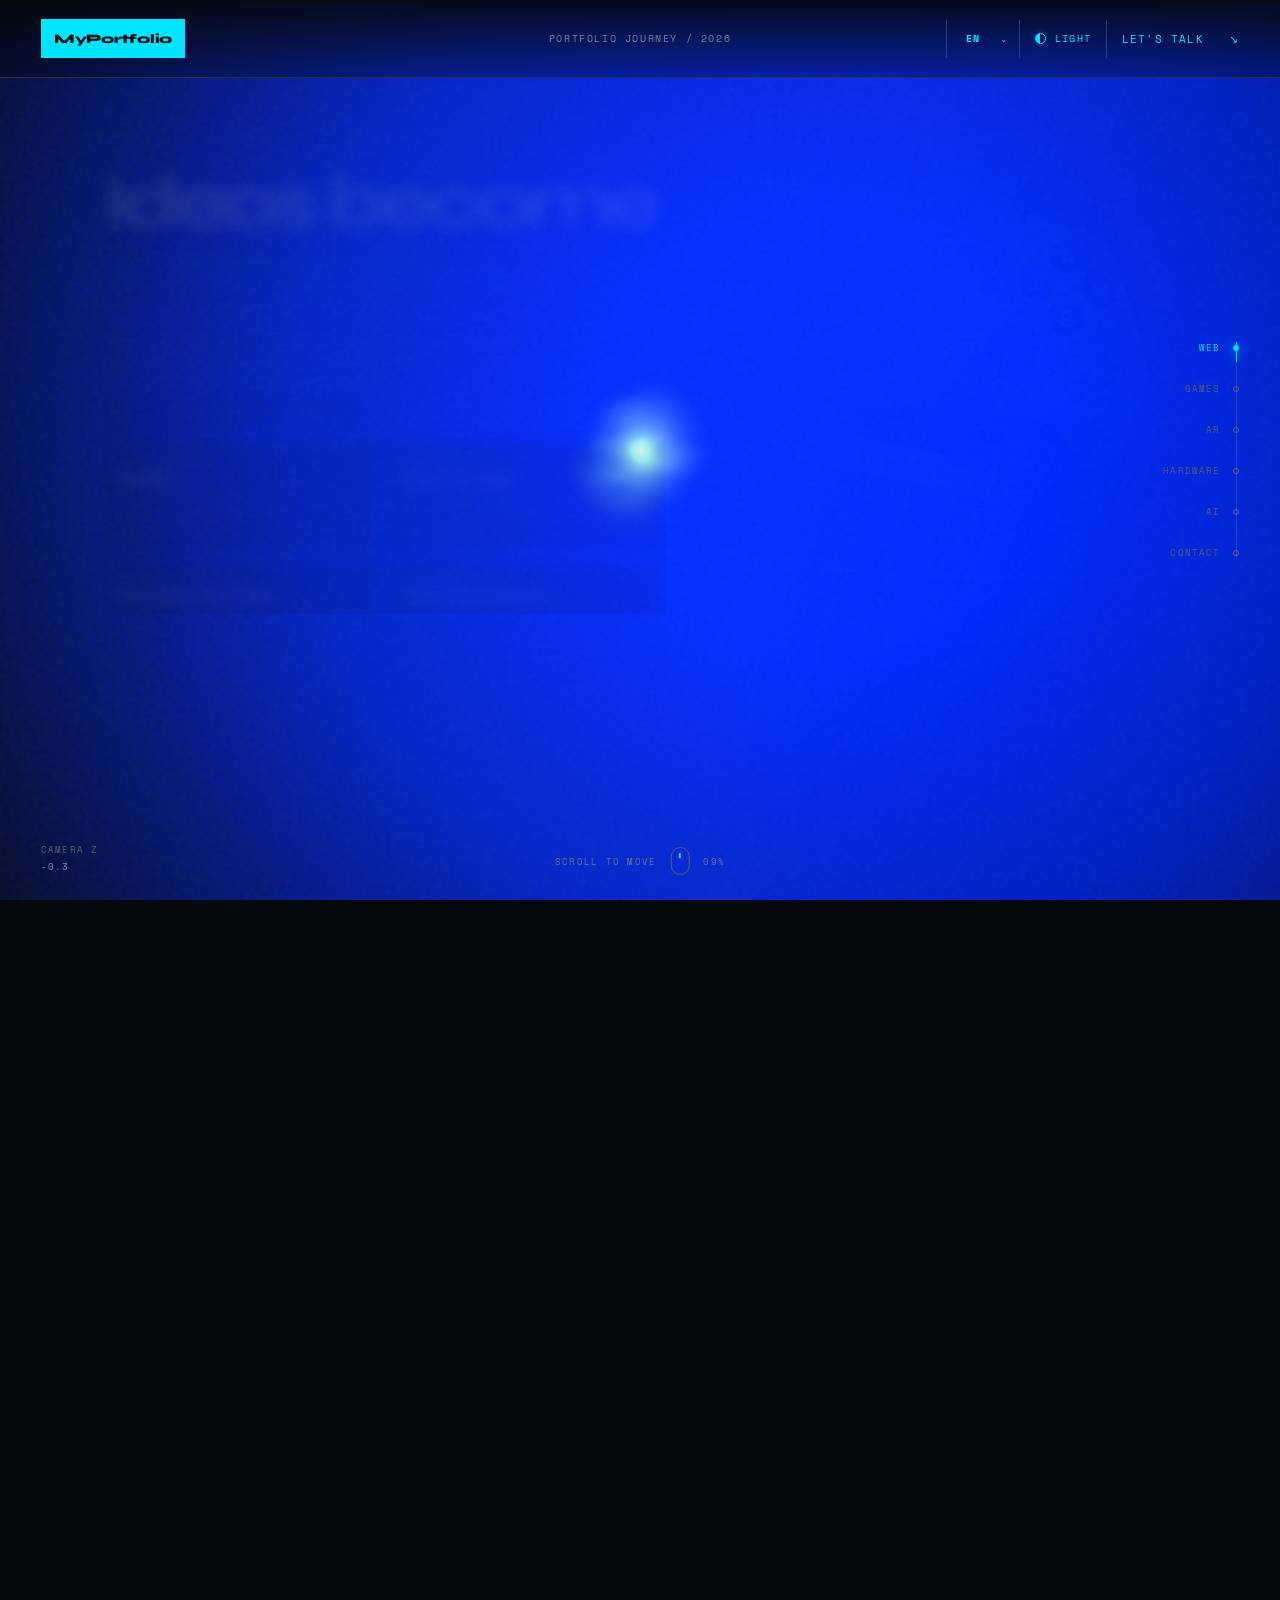
<file: index.html>
<!doctype html>
<html lang="en">
  <head>
    <meta charset="UTF-8" />
    <meta name="viewport" content="width=device-width, initial-scale=1.0" />
    <meta name="description" content="Gregor Škof — an immersive 3D portfolio journey through web, game, AR, hardware, and AI projects." />
    <meta name="author" content="Gregor Škof" />
    <meta name="color-scheme" content="dark light" />
    <meta name="theme-color" id="metaThemeColor" content="#05080c" />
    <title>Gregor Škof — Into the Work</title>

    <link rel="canonical" href="https://gregorskof.github.io/MyPortfolio/" />
    <meta property="og:type" content="website" />
    <meta property="og:site_name" content="Gregor Škof — Portfolio" />
    <meta property="og:title" content="Gregor Škof — Into the Work" />
    <meta property="og:description" content="An immersive, scroll-driven 3D portfolio journey through web, game, AR, hardware, and AI projects." />
    <meta property="og:url" content="https://gregorskof.github.io/MyPortfolio/" />
    <meta property="og:image" content="https://gregorskof.github.io/MyPortfolio/og-image.png" />
    <meta property="og:image:width" content="1200" />
    <meta property="og:image:height" content="630" />
    <meta name="twitter:card" content="summary_large_image" />
    <meta name="twitter:title" content="Gregor Škof — Into the Work" />
    <meta name="twitter:description" content="An immersive, scroll-driven 3D portfolio journey." />
    <meta name="twitter:image" content="https://gregorskof.github.io/MyPortfolio/og-image.png" />

    <link rel="icon" type="image/svg+xml" href="./favicon.svg" />
    <link rel="icon" type="image/x-icon" href="./favicon.ico" sizes="16x16 32x32 48x48" />
    <link rel="apple-touch-icon" href="./apple-touch-icon.png" />
    <link rel="manifest" href="./site.webmanifest" />

    <script>
      try {
        if (localStorage.getItem('portfolio-theme') === 'light') {
          document.documentElement.dataset.theme = 'light';
          document.getElementById('metaThemeColor')?.setAttribute('content', '#eaf1f4');
        }
      } catch (error) {}
    </script>

    <link rel="preload" href="./fonts/syne-latin-800-normal.woff2" as="font" type="font/woff2" crossorigin />
    <link rel="preload" href="./fonts/space-mono-latin-400-normal.woff2" as="font" type="font/woff2" crossorigin />
    <link rel="stylesheet" href="./fonts.css" />
    <script type="module" crossorigin src="./assets/index-DBRyBT3_.js"></script>
    <link rel="stylesheet" crossorigin href="./assets/index-BbU9xiwQ.css">
    <link rel="stylesheet" href="./polish.css" />
    <link rel="stylesheet" href="./rounded-selection.css" />
    <script src="./polish.js" defer></script>
    <script src="./rounded-selection.js" defer></script>

    <style>
      /* boot loader — inlined so it paints before any stylesheet arrives */
      #boot{position:fixed;inset:0;z-index:80;display:flex;flex-direction:column;align-items:center;justify-content:center;gap:22px;background:#05080c;font-family:"Space Mono",ui-monospace,SFMono-Regular,Menlo,monospace;transition:opacity .45s ease;}
      #boot.done{opacity:0;pointer-events:none;}
      #boot .boot-brand{min-width:112px;height:39px;padding:0 13px;display:grid;place-items:center;color:#001014;background:#00e5ff;font-family:Syne,"Space Mono",sans-serif;font-size:13px;font-weight:800;letter-spacing:-.02em;}
      #boot .boot-track{position:relative;width:min(228px,60vw);height:1px;background:rgba(219,241,244,.16);overflow:hidden;}
      #boot .boot-track i{position:absolute;top:0;left:0;width:38%;height:100%;background:linear-gradient(90deg,transparent,#00e5ff);box-shadow:0 0 10px rgba(0,229,255,.7);animation:bootsweep 1.1s cubic-bezier(.45,.05,.55,.95) infinite;}
      @keyframes bootsweep{0%{transform:translateX(-110%)}100%{transform:translateX(370%)}}
      #boot .boot-status{color:#687984;font-size:9px;letter-spacing:.16em;}
      html[data-theme="light"] #boot{background:#eaf1f4;}
      html[data-theme="light"] #boot .boot-brand{color:#fff;background:#006f82;}
      html[data-theme="light"] #boot .boot-track{background:rgba(25,57,70,.18);}
      html[data-theme="light"] #boot .boot-track i{background:linear-gradient(90deg,transparent,#006f82);box-shadow:none;}
      html[data-theme="light"] #boot .boot-status{color:#5d727d;}
      @media (prefers-reduced-motion: reduce){
        #boot{transition:none;}
        #boot .boot-track i{animation:none;width:100%;background:#00e5ff;opacity:.6;}
      }
    </style>
  </head>
  <body>
    <div id="boot" role="status" aria-live="polite">
      <div class="boot-brand">MyPortfolio</div>
      <div class="boot-track" aria-hidden="true"><i></i></div>
      <p class="boot-status">LOADING 3D SCENES</p>
    </div>
    <script>
      (function () {
        var boot = document.getElementById('boot');
        if (!boot) return;
        try {
          if (localStorage.getItem('portfolio-language') === 'sl')
            boot.querySelector('.boot-status').textContent = 'NALAGANJE 3D SCEN';
        } catch (e) {}
        var t0 = performance.now();
        var gone = false;
        function hide() {
          if (gone) return;
          gone = true;
          var fast = performance.now() - t0 < 250;
          var reduce = matchMedia('(prefers-reduced-motion: reduce)').matches;
          if (fast || reduce) { boot.remove(); return; }
          boot.classList.add('done');
          boot.addEventListener('transitionend', function () { boot.remove(); }, { once: true });
          setTimeout(function () { boot.remove(); }, 700);
        }
        if (document.readyState === 'complete') hide();
        else window.addEventListener('load', hide, { once: true });
        setTimeout(hide, 12000);
      })();
    </script>
    <header class="topbar">
      <a class="brand" href="#top" aria-label="Return to the beginning" data-i18n-aria-label="aria.top">
        <span>MyPortfolio</span>
      </a>
      <div class="topbar-center" data-i18n="header.journey">PORTFOLIO JOURNEY / 2026</div>
      <div class="topbar-actions">
        <label class="language-control">
          <span class="sr-only" data-i18n="language.label">Language</span>
          <select id="languageSelect" aria-label="Select language" data-i18n-aria-label="language.select">
            <option value="en">EN</option>
            <option value="sl">SL</option>
          </select>
        </label>
        <button class="theme-toggle" id="themeToggle" type="button" aria-label="Switch to light mode" aria-pressed="false">
          <i aria-hidden="true"></i><span id="themeLabel">LIGHT</span>
        </button>
        <a class="contact-link" href="#contact"><span data-i18n="header.contact">LET'S TALK</span> <span>↘</span></a>
      </div>
    </header>

    <main class="experience" id="top">
      <canvas id="scene" aria-label="Scroll-driven 3D portfolio scenes" data-i18n-aria-label="aria.scene"></canvas>
      <div class="vignette" aria-hidden="true"></div>
      <div class="grain" aria-hidden="true"></div>

      <div class="chapter-wrap" aria-live="polite">
        <article class="chapter proof-chapter active" data-chapter="0">
          <p class="chapter-index" data-i18n="web.index">01 / WEB DEVELOPMENT</p>
          <h1 data-i18n-html="web.title">Ideas become<br /><em>interactive.</em></h1>
          <p class="chapter-copy" data-i18n="web.copy">Responsive websites and data-driven interfaces—designed, developed, and published as working products.</p>
          <div class="chapter-tags"><span>HTML</span><span>CSS</span><span>JAVASCRIPT</span><span>ANGULAR</span></div>
          <div class="proof-grid" aria-label="Live web projects">
            <a class="proof-card" href="https://budilify.com/" target="_blank" rel="noreferrer">
              <span class="proof-label" data-i18n="web.budilify.label">LIVE WEBSITE / 01</span>
              <strong>Budilify</strong>
              <p data-i18n="web.budilify.copy">Brand website for handcrafted electronics and a custom-audio alarm clock.</p>
              <i data-i18n="action.open">OPEN PROJECT ↗</i>
            </a>
            <a class="proof-card" href="https://gregorskof.github.io/weather-app/" target="_blank" rel="noreferrer">
              <span class="proof-label" data-i18n="web.weather.label">ANGULAR APP / 02</span>
              <strong>Weather App</strong>
              <p data-i18n="web.weather.copy">Location search with live current-weather data, conditions, and temperature.</p>
              <i data-i18n="action.open">OPEN PROJECT ↗</i>
            </a>
            <a class="proof-card" href="http://gregorskof.atwebpages.com/" target="_blank" rel="noreferrer">
              <span class="proof-label" data-i18n="web.bootstrap.label">COLLEGE PROJECT / 03</span>
              <strong data-i18n="web.bootstrap.title">Bootstrap Website</strong>
              <p data-i18n="web.bootstrap.copy">An early college project created while learning responsive development with Bootstrap.</p>
              <i data-i18n="action.open">OPEN PROJECT ↗</i>
            </a>
            <a class="proof-card" href="https://techblogandnews.com/" target="_blank" rel="noreferrer">
              <span class="proof-label" data-i18n="web.tech.label">WORDPRESS / 04</span>
              <strong>Tech Blog &amp; News</strong>
              <p data-i18n="web.tech.copy">An earlier technology blog built with WordPress and the Nicepage website builder.</p>
              <i data-i18n="action.open">OPEN PROJECT ↗</i>
            </a>
          </div>
        </article>

        <article class="chapter proof-chapter" data-chapter="1">
          <p class="chapter-index" data-i18n="games.index">02 / GAME DEVELOPMENT</p>
          <h2 data-i18n-html="games.title">Systems become<br /><em>play.</em></h2>
          <p class="chapter-copy" data-i18n="games.copy">Released indie games, prototypes, and experiments spanning Unity, C#, C++, 2D, and 3D development.</p>
          <div class="chapter-tags"><span>UNITY</span><span>C#</span><span>GAME DESIGN</span></div>
          <div class="proof-grid proof-grid-single" aria-label="Published game projects">
            <a class="proof-card" href="https://white-yogurt.itch.io/" target="_blank" rel="noreferrer">
              <span class="proof-label" data-i18n="games.label">PUBLISHED WORK / ITCH.IO</span>
              <strong>White Yogurt Games</strong>
              <p data-i18n="games.projects">No One Outside, Pocket Plow, Collect &amp; Avoid, The Portal Campaign, and more.</p>
              <i data-i18n="games.action">VIEW ALL GAMES ↗</i>
            </a>
          </div>
        </article>

        <article class="chapter proof-chapter" data-chapter="2">
          <p class="chapter-index" data-i18n="ar.index">03 / AR DEVELOPMENT</p>
          <h2 data-i18n-html="ar.title">Reality becomes<br /><em>layered.</em></h2>
          <p class="chapter-copy" data-i18n="ar.copy">Released augmented-reality tools and game development that connect interactive 3D content with physical space.</p>
          <div class="chapter-tags"><span>UNITY</span><span>AR FOUNDATION</span><span>INTERACTIVE 3D</span></div>
          <div class="proof-grid" aria-label="Augmented reality proof of work">
            <a class="proof-card" href="https://white-yogurt.itch.io/ar-tape-measure" target="_blank" rel="noreferrer">
              <span class="proof-label" data-i18n="ar.tape.label">RELEASED ANDROID TOOL</span>
              <strong>AR Tape Measure</strong>
              <p data-i18n="ar.tape.copy">A downloadable utility for measuring real-world distances in augmented reality.</p>
              <i data-i18n="ar.tape.action">VIEW RELEASE ↗</i>
            </a>
            <a class="proof-card certificate-card" href="https://starseu.org/" target="_blank" rel="noreferrer">
              <span class="proof-label">STARS EU ALLIANCE</span>
              <strong data-i18n="ar.stars.title">VR/AR Development</strong>
              <p data-i18n="ar.stars.copy">Created an AR video game and earned a STARS EU Alliance certificate in VR/AR game development.</p>
              <i data-i18n="ar.stars.action">ABOUT THE ALLIANCE ↗</i>
            </a>
          </div>
        </article>

        <article class="chapter proof-chapter hardware-chapter" data-chapter="3">
          <p class="chapter-index" data-i18n="hardware.index">04 / HARDWARE</p>
          <h2 data-i18n-html="hardware.title">Code becomes<br /><em>physical.</em></h2>
          <p class="chapter-copy" data-i18n="hardware.copy">Complete Arduino systems combining environmental sensors, automation, storage, sound, and programmable lighting.</p>
          <div class="chapter-tags"><span>ARDUINO</span><span>C++</span><span>ELECTRONICS</span></div>
          <div class="build-list" aria-label="Microcontroller projects">
            <div>
              <span>01 / ARDUINO UNO</span>
              <strong data-i18n="hardware.plant.title">Automatic Plant Watering</strong>
              <p data-i18n="hardware.plant.copy">Automated watering with programmed light, temperature, humidity, and soil-moisture sensors.</p>
            </div>
            <a href="https://budilify.com/" target="_blank" rel="noreferrer">
              <span data-i18n="hardware.clock.label">02 / CUSTOM PRODUCT</span>
              <strong data-i18n="hardware.clock.title">Budilify Alarm Clock</strong>
              <p data-i18n="hardware.clock.copy">7 MB memory for custom alarm sounds uploaded directly through a USB cable.</p>
              <i data-i18n="hardware.clock.action">VIEW SITE ↗</i>
            </a>
            <div>
              <span>03 / ARDUINO NANO</span>
              <strong data-i18n="hardware.rgb.title">Programmable RGB Lighting</strong>
              <p data-i18n="hardware.rgb.copy">Custom control and effects for an addressable LED RGB light strip.</p>
            </div>
          </div>
        </article>

        <article class="chapter finale ai-finale" id="ai" data-chapter="4">
          <div class="contact-panel ai-panel">
            <div class="panel-grid" aria-hidden="true"></div>
            <div class="panel-orbit orbit-one" aria-hidden="true"></div>
            <div class="panel-orbit orbit-two" aria-hidden="true"></div>
            <i class="panel-corner corner-a" aria-hidden="true"></i>
            <i class="panel-corner corner-b" aria-hidden="true"></i>
            <i class="panel-corner corner-c" aria-hidden="true"></i>
            <i class="panel-corner corner-d" aria-hidden="true"></i>
            <div class="panel-content ai-content">
              <p class="chapter-index" data-i18n="ai.index">05 / APPLIED AI</p>
              <h2 data-i18n-html="ai.title">AI becomes part of<br /><em>the workflow.</em></h2>
              <p class="chapter-copy ai-copy" data-i18n="ai.copy">I use AI as a practical development tool: accelerating prototypes, integrating intelligent tools into real workflows, and turning ideas into working products. This portfolio itself was created through an AI-assisted design and development process.</p>
              <div class="proof-grid ai-proof-grid" aria-label="Applied AI proof of work">
                <div class="proof-card ai-proof-card">
                  <span class="proof-label" data-i18n="ai.portfolio.label">AI-ASSISTED DEVELOPMENT</span>
                  <strong data-i18n="ai.portfolio.title">This 3D Portfolio</strong>
                  <p data-i18n="ai.portfolio.copy">Concept iteration, production code, responsive behavior, 3D integration, and testing shaped through an AI-assisted workflow.</p>
                  <i data-i18n="ai.portfolio.action">YOU ARE VIEWING IT NOW</i>
                </div>
                <a class="proof-card ai-proof-card" href="https://www.zovanion.com/landing.html" target="_blank" rel="noreferrer">
                  <span class="proof-label" data-i18n="ai.zovanion.label">BETA / IN DEVELOPMENT</span>
                  <strong>Zovanion</strong>
                  <p data-i18n="ai.zovanion.copy">An AI SOP and policy generation platform, currently in beta and under active development.</p>
                  <i data-i18n="ai.zovanion.action">VIEW PLATFORM ↗</i>
                </a>
              </div>
              <div class="chapter-tags ai-tags"><span data-i18n="ai.tag.integration">AI INTEGRATION</span><span data-i18n="ai.tag.workflow">WORKFLOW DESIGN</span><span data-i18n="ai.tag.prototype">PROTOTYPING</span><span data-i18n="ai.tag.prompt">PROMPT ENGINEERING</span></div>
            </div>
          </div>
        </article>

        <article class="chapter finale" id="contact" data-chapter="5">
          <div class="contact-panel">
            <div class="panel-grid" aria-hidden="true"></div>
            <div class="panel-orbit orbit-one" aria-hidden="true"></div>
            <div class="panel-orbit orbit-two" aria-hidden="true"></div>
            <i class="panel-corner corner-a" aria-hidden="true"></i>
            <i class="panel-corner corner-b" aria-hidden="true"></i>
            <i class="panel-corner corner-c" aria-hidden="true"></i>
            <i class="panel-corner corner-d" aria-hidden="true"></i>
            <div class="panel-content">
              <div class="contact-heading">
                <div>
                  <p class="chapter-index" data-i18n="contact.index">06 / NEXT PROJECT</p>
                  <h2 data-i18n-html="contact.title">Let’s build the<br /><em>interesting version.</em></h2>
                </div>
                <p class="chapter-copy" data-i18n="contact.copy">Have an idea somewhere between technology, 3D and creative experimentation?</p>
              </div>
              <form class="contact-form" id="contactForm" novalidate>
                <div class="form-row">
                  <label>
                    <span data-i18n="contact.name">NAME</span>
                    <input id="fieldName" name="name" type="text" autocomplete="name" placeholder="Your name" data-i18n-placeholder="contact.namePlaceholder" required />
                  </label>
                  <label>
                    <span data-i18n="contact.email">EMAIL</span>
                    <input id="fieldEmail" name="email" type="email" autocomplete="email" placeholder="your@email.com" required />
                  </label>
                </div>
                <label>
                  <span data-i18n="contact.message">MESSAGE</span>
                  <textarea id="fieldMessage" name="message" rows="3" placeholder="Tell me about your project..." data-i18n-placeholder="contact.messagePlaceholder" required></textarea>
                </label>
                <label class="consent-row">
                  <input id="consent" type="checkbox" required />
                  <span data-i18n="contact.consent">I consent to sending my name, email, and message so I can be contacted. No data is stored on this website.</span>
                </label>
                <div class="form-actions">
                  <button class="chapter-cta" id="sendBtn" type="submit"><span id="sendBtnText" data-i18n="contact.send">SEND MESSAGE</span><span>↗</span></button>
                  <p id="formStatus" role="status" aria-live="polite"></p>
                </div>
              </form>
            </div>
          </div>
        </article>
      </div>

      <aside class="journey-nav" aria-label="Journey progress" data-i18n-aria-label="aria.progress">
        <button class="journey-step active" data-jump="0" type="button" aria-label="Go to Web Development" data-i18n-aria-label="nav.webAria"><i></i><span data-i18n="nav.web">WEB</span></button>
        <button class="journey-step" data-jump="1" type="button" aria-label="Go to Game Development" data-i18n-aria-label="nav.gamesAria"><i></i><span data-i18n="nav.games">GAMES</span></button>
        <button class="journey-step" data-jump="2" type="button" aria-label="Go to AR Development" data-i18n-aria-label="nav.arAria"><i></i><span>AR</span></button>
        <button class="journey-step" data-jump="3" type="button" aria-label="Go to Hardware" data-i18n-aria-label="nav.hardwareAria"><i></i><span data-i18n="nav.hardware">HARDWARE</span></button>
        <button class="journey-step" data-jump="4" type="button" aria-label="Go to Applied AI" data-i18n-aria-label="nav.aiAria"><i></i><span>AI</span></button>
        <button class="journey-step" data-jump="5" type="button" aria-label="Go to Contact" data-i18n-aria-label="nav.contactAria"><i></i><span data-i18n="nav.contact">CONTACT</span></button>
        <div class="progress-line"><div id="progress-fill"></div></div>
      </aside>

      <div class="scroll-cue">
        <span data-i18n="scroll.move">SCROLL TO MOVE</span>
        <div class="mouse"><i></i></div>
        <span id="progress-number">00%</span>
      </div>

      <div class="scene-label" aria-hidden="true">
        <span data-i18n="camera.label">CAMERA Z</span>
        <b id="camera-depth">+06.0</b>
      </div>
    </main>

    <div class="scroll-track" aria-hidden="true">
      <div class="snap-point"></div>
      <div class="snap-point"></div>
      <div class="snap-point"></div>
      <div class="snap-point"></div>
      <div class="snap-point"></div>
      <div class="snap-point"></div>
    </div>

    <noscript>
      <div class="no-script" data-i18n="noscript">This portfolio journey needs JavaScript to render its 3D scenes.</div>
    </noscript>

  </body>
</html>
</file>
<file: fonts.css>
/* Self-hosted fonts (Space Mono + Syne), subset by unicode-range.
   Replaces the render-blocking Google Fonts @import chain. */

/* ---- Space Mono 400 ---- */
@font-face {
  font-family: "Space Mono";
  font-style: normal;
  font-weight: 400;
  font-display: swap;
  src: url("./fonts/space-mono-latin-400-normal.woff2") format("woff2");
  unicode-range: U+0000-00FF, U+0131, U+0152-0153, U+02BB-02BC, U+02C6, U+02DA,
    U+02DC, U+0304, U+0308, U+0329, U+2000-206F, U+20AC, U+2122, U+2191, U+2193,
    U+2212, U+2215, U+FEFF, U+FFFD;
}
@font-face {
  font-family: "Space Mono";
  font-style: normal;
  font-weight: 400;
  font-display: swap;
  src: url("./fonts/space-mono-latin-ext-400-normal.woff2") format("woff2");
  unicode-range: U+0100-02BA, U+02BD-02C5, U+02C7-02CC, U+02CE-02D7, U+02DD-02FF,
    U+0304, U+0308, U+0329, U+1D00-1DBF, U+1E00-1E9F, U+1EF2-1EFF, U+2020,
    U+20A0-20AB, U+20AD-20C0, U+2113, U+2C60-2C7F, U+A720-A7FF;
}

/* ---- Space Mono 700 ---- */
@font-face {
  font-family: "Space Mono";
  font-style: normal;
  font-weight: 700;
  font-display: swap;
  src: url("./fonts/space-mono-latin-700-normal.woff2") format("woff2");
  unicode-range: U+0000-00FF, U+0131, U+0152-0153, U+02BB-02BC, U+02C6, U+02DA,
    U+02DC, U+0304, U+0308, U+0329, U+2000-206F, U+20AC, U+2122, U+2191, U+2193,
    U+2212, U+2215, U+FEFF, U+FFFD;
}
@font-face {
  font-family: "Space Mono";
  font-style: normal;
  font-weight: 700;
  font-display: swap;
  src: url("./fonts/space-mono-latin-ext-700-normal.woff2") format("woff2");
  unicode-range: U+0100-02BA, U+02BD-02C5, U+02C7-02CC, U+02CE-02D7, U+02DD-02FF,
    U+0304, U+0308, U+0329, U+1D00-1DBF, U+1E00-1E9F, U+1EF2-1EFF, U+2020,
    U+20A0-20AB, U+20AD-20C0, U+2113, U+2C60-2C7F, U+A720-A7FF;
}

/* ---- Syne 700 ---- */
@font-face {
  font-family: "Syne";
  font-style: normal;
  font-weight: 700;
  font-display: swap;
  src: url("./fonts/syne-latin-700-normal.woff2") format("woff2");
  unicode-range: U+0000-00FF, U+0131, U+0152-0153, U+02BB-02BC, U+02C6, U+02DA,
    U+02DC, U+0304, U+0308, U+0329, U+2000-206F, U+20AC, U+2122, U+2191, U+2193,
    U+2212, U+2215, U+FEFF, U+FFFD;
}
@font-face {
  font-family: "Syne";
  font-style: normal;
  font-weight: 700;
  font-display: swap;
  src: url("./fonts/syne-latin-ext-700-normal.woff2") format("woff2");
  unicode-range: U+0100-02BA, U+02BD-02C5, U+02C7-02CC, U+02CE-02D7, U+02DD-02FF,
    U+0304, U+0308, U+0329, U+1D00-1DBF, U+1E00-1E9F, U+1EF2-1EFF, U+2020,
    U+20A0-20AB, U+20AD-20C0, U+2113, U+2C60-2C7F, U+A720-A7FF;
}

/* ---- Syne 800 ---- */
@font-face {
  font-family: "Syne";
  font-style: normal;
  font-weight: 800;
  font-display: swap;
  src: url("./fonts/syne-latin-800-normal.woff2") format("woff2");
  unicode-range: U+0000-00FF, U+0131, U+0152-0153, U+02BB-02BC, U+02C6, U+02DA,
    U+02DC, U+0304, U+0308, U+0329, U+2000-206F, U+20AC, U+2122, U+2191, U+2193,
    U+2212, U+2215, U+FEFF, U+FFFD;
}
@font-face {
  font-family: "Syne";
  font-style: normal;
  font-weight: 800;
  font-display: swap;
  src: url("./fonts/syne-latin-ext-800-normal.woff2") format("woff2");
  unicode-range: U+0100-02BA, U+02BD-02C5, U+02C7-02CC, U+02CE-02D7, U+02DD-02FF,
    U+0304, U+0308, U+0329, U+1D00-1DBF, U+1E00-1E9F, U+1EF2-1EFF, U+2020,
    U+20A0-20AB, U+20AD-20C0, U+2113, U+2C60-2C7F, U+A720-A7FF;
}
</file>
<file: assets/index-BbU9xiwQ.css>
:root{font-family:Space Mono,monospace;color:#eff7f8;background:#05080c;font-synthesis:none;--cyan: #00e5ff;--violet: #9b6cff;--acid: #ddff43;--orange: #ff5e3a;--text: #eff7f8;--muted: #788895;--line: rgba(219, 241, 244, .17)}*{box-sizing:border-box}html{scroll-behavior:auto;scroll-snap-type:y mandatory;background:#05080c}body{margin:0;min-width:320px;overflow-x:hidden;overscroll-behavior-y:none;background:#05080c}a{color:inherit}button{font:inherit;color:inherit}.sr-only{position:absolute!important;width:1px;height:1px;padding:0;margin:-1px;overflow:hidden;clip:rect(0,0,0,0);white-space:nowrap;border:0}.topbar{position:fixed;z-index:30;top:0;left:0;right:0;height:78px;padding:0 clamp(18px,3.2vw,52px);display:flex;align-items:center;justify-content:space-between;border-bottom:1px solid var(--line);background:linear-gradient(180deg,#05080ceb,#05080c4d);-webkit-backdrop-filter:blur(8px);backdrop-filter:blur(8px)}.brand{display:flex;align-items:center;text-decoration:none}.brand span{min-width:112px;height:39px;padding:0 13px;display:grid;place-items:center;color:#001014;background:var(--cyan);font-family:Syne,sans-serif;font-size:13px;font-weight:800;letter-spacing:-.02em}.topbar-center{position:absolute;left:50%;transform:translate(-50%);color:var(--muted);font-size:10px;letter-spacing:.16em}.topbar-actions{margin-left:auto;display:flex;flex:0 0 auto;align-items:center}.language-control{position:relative;min-height:38px;padding:0 12px;display:flex;flex:0 0 auto;align-items:center;border-left:1px solid var(--line)}.language-control:after{content:"⌄";position:absolute;right:11px;top:50%;transform:translateY(-57%);color:var(--cyan);font-size:9px;pointer-events:none}.language-control select{width:48px;min-height:30px;padding:0 15px 0 7px;appearance:none;border:0;outline:none;color:var(--cyan);background:transparent;cursor:pointer;font:700 10px/1 Space Mono,monospace;letter-spacing:.1em}.language-control select:focus-visible{outline:2px solid var(--cyan);outline-offset:2px}.language-control option{color:#eff7f8;background:#0d1620}.theme-toggle{min-height:38px;padding:0 15px;display:flex;flex:0 0 auto;align-items:center;gap:9px;border:0;border-left:1px solid var(--line);color:var(--cyan);background:transparent;cursor:pointer;font-size:10px;letter-spacing:.11em}.theme-toggle i{width:11px;height:11px;flex:0 0 11px;border:1px solid var(--cyan);border-radius:50%;background:linear-gradient(90deg,var(--cyan) 50%,transparent 50%);box-shadow:0 0 9px #00e5ff40}.theme-toggle:hover{color:#e9fdff;background:#00e5ff0f}.theme-toggle:focus-visible{outline:2px solid var(--cyan);outline-offset:-2px}.contact-link{padding:11px 0 11px 15px;display:flex;flex:0 0 auto;gap:25px;white-space:nowrap;text-decoration:none;color:var(--cyan);font-size:11px;letter-spacing:.11em;border-left:1px solid var(--line)}.experience{position:fixed;z-index:1;inset:0;overflow:hidden;background:#05080c}#scene{position:absolute;inset:0;display:block;width:100%;height:100%}.vignette{position:absolute;inset:0;pointer-events:none;background:radial-gradient(circle at 64% 48%,transparent 0,transparent 23%,rgba(5,8,12,.24) 56%,rgba(5,8,12,.87) 100%)}.grain{position:absolute;inset:0;pointer-events:none;z-index:2;opacity:.16;background-image:url("data:image/svg+xml,%3Csvg viewBox='0 0 180 180' xmlns='http://www.w3.org/2000/svg'%3E%3Cfilter id='n'%3E%3CfeTurbulence type='fractalNoise' baseFrequency='.85' numOctaves='3' stitchTiles='stitch'/%3E%3C/filter%3E%3Crect width='100%25' height='100%25' filter='url(%23n)' opacity='.22'/%3E%3C/svg%3E")}.chapter-wrap{position:absolute;z-index:5;inset:0;pointer-events:none}.chapter{position:absolute;top:50%;left:clamp(26px,7vw,116px);width:min(610px,46vw);opacity:0;transform:translate3d(0,calc(-50% + 45px),0) scale(.96);filter:blur(9px);pointer-events:none;transition:opacity .12s linear}.chapter.active{pointer-events:auto}.chapter-index{margin:0 0 22px;color:var(--cyan);font-size:11px;letter-spacing:.18em}.chapter h1,.chapter h2{margin:0;font-family:Syne,sans-serif;font-size:clamp(52px,6.3vw,104px);line-height:.88;letter-spacing:-.058em}.chapter h1 em,.chapter h2 em{color:transparent;font-style:normal;-webkit-text-stroke:1px var(--cyan)}.chapter-copy{max-width:520px;margin:29px 0 26px;color:#91a0aa;font-size:clamp(13px,1.05vw,16px);line-height:1.75}.chapter-tags{display:flex;gap:7px;flex-wrap:wrap}.chapter-tags span{padding:7px 9px;border:1px solid var(--line);color:#9aabb4;background:#05080c59;font-size:9px;letter-spacing:.1em}.proof-grid{width:min(620px,100%);margin-top:17px;display:grid;grid-template-columns:1fr 1fr;gap:8px}.proof-grid-single{max-width:430px;grid-template-columns:1fr}.proof-card{position:relative;min-height:104px;padding:13px 14px 12px;display:flex;flex-direction:column;align-items:flex-start;overflow:hidden;border:1px solid rgba(219,241,244,.17);color:var(--text);background:linear-gradient(135deg,#0c161fd1,#060a10b8);text-decoration:none;-webkit-backdrop-filter:blur(10px);backdrop-filter:blur(10px);transition:border-color .22s,background .22s,transform .22s}a.proof-card:before{content:"";position:absolute;inset:0 auto 0 0;width:2px;background:var(--cyan);transform:scaleY(0);transform-origin:bottom;transition:transform .22s}a.proof-card:hover{border-color:#00e5ff80;background:linear-gradient(135deg,#0b222beb,#070c13db);transform:translateY(-3px)}a.proof-card:hover:before{transform:scaleY(1)}a.proof-card:focus-visible,.build-list>a:focus-visible{outline:2px solid var(--cyan);outline-offset:3px}.proof-label{margin-bottom:7px;color:var(--cyan);font-size:8px;line-height:1;letter-spacing:.13em}.proof-card strong{font-family:Syne,sans-serif;font-size:16px;letter-spacing:-.015em}.proof-card p{margin:6px 0 9px;color:#758792;font-size:9px;line-height:1.55}.proof-card i{margin-top:auto;color:#9caeb6;font-size:8px;font-style:normal;letter-spacing:.1em}.certificate-card{border-color:#9b6cff4d;background:linear-gradient(135deg,#1d1232b8,#060a10c2)}.certificate-card .proof-label,.certificate-card i{color:#b99aff}.build-list{width:min(630px,100%);margin-top:16px;border-top:1px solid var(--line)}.build-list>div,.build-list>a{position:relative;min-height:59px;padding:10px 62px 10px 0;display:grid;grid-template-columns:112px 165px 1fr;gap:12px;align-items:center;border-bottom:1px solid var(--line);color:inherit;text-decoration:none;transition:padding-left .2s,border-color .2s}.build-list>a:hover{padding-left:8px;border-color:#00e5ff73}.build-list span{color:var(--cyan);font-size:8px;letter-spacing:.1em}.build-list strong{font-family:Syne,sans-serif;font-size:14px;line-height:1.1}.build-list p{margin:0;color:#71828c;font-size:8px;line-height:1.55}.build-list i{position:absolute;right:0;color:#91a3ac;font-size:8px;font-style:normal;letter-spacing:.08em}.chapter-cta{width:240px;min-height:52px;padding:0 16px;display:flex;align-items:center;justify-content:space-between;color:#001014;background:var(--cyan);text-decoration:none;font-size:11px;font-weight:700}.chapter-cta{border:0;cursor:pointer;transition:background .2s,transform .2s}.chapter-cta:hover{background:#e9fdff;transform:translateY(-2px)}.chapter-cta:disabled{opacity:.55;cursor:wait;transform:none}.finale{left:50%;width:min(920px,calc(100vw - 180px));perspective:1400px}.contact-panel{--tilt-x: 0deg;--tilt-y: 0deg;position:relative;width:100%;padding:clamp(26px,3.2vw,44px);overflow:visible;border:1px solid rgba(0,229,255,.42);background:linear-gradient(145deg,#101b26ed,#050a10f5 58%,#0f091cf2);box-shadow:0 48px 110px #000000b8,0 0 55px #00e5ff17,inset 0 0 60px #00e5ff06;transform-style:preserve-3d;transform:rotateX(var(--tilt-x)) rotateY(var(--tilt-y));transition:transform .18s ease-out,border-color .3s}.contact-panel:before{content:"";position:absolute;inset:13px -14px -14px 13px;z-index:-1;border:1px solid rgba(155,108,255,.26);background:#04070cb8;transform:translateZ(-45px);box-shadow:22px 28px 65px #0000008c}.contact-panel:after{content:"";position:absolute;left:14%;right:14%;bottom:-32px;height:48px;z-index:-2;border-radius:50%;background:#00e5ff38;filter:blur(28px);transform:translateZ(-70px) rotateX(82deg)}.panel-grid{position:absolute;inset:0;opacity:.18;background-image:linear-gradient(rgba(0,229,255,.11) 1px,transparent 1px),linear-gradient(90deg,rgba(0,229,255,.11) 1px,transparent 1px);background-size:34px 34px;-webkit-mask-image:linear-gradient(125deg,black,transparent 72%);mask-image:linear-gradient(125deg,black,transparent 72%);pointer-events:none}.panel-orbit{position:absolute;border:1px solid rgba(0,229,255,.15);border-radius:50%;pointer-events:none}.orbit-one{width:330px;height:330px;right:-150px;top:-180px;transform:translateZ(18px)}.orbit-two{width:210px;height:210px;right:-88px;top:-120px;border-color:#9b6cff42;transform:translateZ(42px)}.panel-corner{position:absolute;width:15px;height:15px;pointer-events:none;transform:translateZ(55px)}.panel-corner:before,.panel-corner:after{content:"";position:absolute;background:var(--cyan);box-shadow:0 0 9px #00e5ffb3}.panel-corner:before{width:15px;height:1px}.panel-corner:after{width:1px;height:15px}.corner-a{top:11px;left:11px}.corner-b{top:11px;right:11px;transform:translateZ(55px) rotate(90deg)}.corner-c{bottom:11px;right:11px;transform:translateZ(55px) rotate(180deg)}.corner-d{bottom:11px;left:11px;transform:translateZ(55px) rotate(270deg)}.panel-content{position:relative;z-index:2;transform:translateZ(38px);transform-style:preserve-3d}.contact-heading{margin-bottom:23px;display:grid;grid-template-columns:1.35fr .65fr;gap:34px;align-items:end}.finale h2{font-size:clamp(40px,4.5vw,70px)}.finale .chapter-index{margin-bottom:13px}.finale .chapter-copy{margin:0 0 3px;font-size:12px;line-height:1.7}.ai-panel{background:linear-gradient(145deg,#0c1e27f2,#050a10f7 52%,#180c2bf5)}.ai-panel:after{background:linear-gradient(90deg,#00e5ff3d,#9b6cff33)}.ai-content{display:flex;flex-direction:column;align-items:center;text-align:center}.ai-content .chapter-index{margin-bottom:16px}.ai-content .chapter-copy{max-width:710px;margin:20px auto 0;color:#92a4ae}.ai-proof-grid{width:min(760px,100%);margin:22px auto 0;text-align:left}.ai-proof-card{min-height:122px}.ai-panel a.ai-proof-card:hover{transform:none}.ai-tags{justify-content:center;margin-top:17px}.contact-form{width:100%;display:flex;flex-direction:column;gap:10px;transform:translateZ(18px)}.form-row{display:grid;grid-template-columns:1fr 1fr;gap:10px}.contact-form label:not(.consent-row){display:flex;flex-direction:column;gap:6px}.contact-form label>span:first-child{color:#667781;font-size:9px;letter-spacing:.13em}.contact-form input[type=text],.contact-form input[type=email],.contact-form textarea{width:100%;border:1px solid rgba(216,241,244,.2);border-radius:0;outline:none;padding:11px 12px;color:var(--text);background:#02070bbf;box-shadow:inset 0 1px #ffffff06,0 7px 18px #00000038;-webkit-backdrop-filter:blur(8px);backdrop-filter:blur(8px);font:11px/1.5 Space Mono,monospace;transition:border-color .2s,background .2s,transform .2s,box-shadow .2s}.contact-form input[type=text],.contact-form input[type=email]{height:39px}.contact-form textarea{min-height:68px;resize:vertical}.contact-form input:focus,.contact-form textarea:focus{border-color:var(--cyan);background:#080f15eb;transform:translateZ(12px);box-shadow:0 0 22px #00e5ff1a,inset 0 1px #ffffff0a}.contact-form input::placeholder,.contact-form textarea::placeholder{color:#4f5d66}.consent-row{display:flex;align-items:flex-start;gap:9px;color:#6e7d86;font-size:9px;line-height:1.55;cursor:pointer}.consent-row input{margin:2px 0 0;accent-color:var(--cyan)}.consent-row span{color:#6e7d86!important;letter-spacing:0!important}.form-actions{min-height:52px;display:flex;align-items:center;gap:16px}#formStatus{margin:0;max-width:270px;color:#82929b;font-size:10px;line-height:1.5}#formStatus.success{color:#57efb1}#formStatus.error{color:#ff846e}.journey-nav{position:absolute;z-index:7;top:50%;right:clamp(18px,3.2vw,52px);transform:translateY(-50%);display:flex;flex-direction:column;align-items:flex-end;gap:22px}.journey-step{position:relative;min-width:94px;padding:3px 19px 3px 0;display:flex;justify-content:flex-end;border:0;background:transparent;color:#52616c;cursor:pointer;font-size:9px;letter-spacing:.12em}.journey-step i{position:absolute;right:0;top:50%;width:6px;height:6px;transform:translateY(-50%);border:1px solid #5d6a73;border-radius:50%;transition:background .25s,box-shadow .25s,border .25s}.journey-step.active{color:var(--cyan)}.journey-step.active i{border-color:var(--cyan);background:var(--cyan);box-shadow:0 0 14px var(--cyan)}.progress-line{position:absolute;top:4px;right:2.5px;width:1px;height:calc(100% - 8px);z-index:-1;background:#ffffff1f}#progress-fill{width:1px;height:0;background:var(--cyan);box-shadow:0 0 8px #00e5ffb3}.scroll-cue{position:absolute;z-index:7;left:50%;bottom:25px;transform:translate(-50%);display:flex;align-items:center;gap:14px;color:#687984;font-size:9px;letter-spacing:.14em}.mouse{width:19px;height:28px;border:1px solid #53616b;border-radius:10px;display:flex;justify-content:center}.mouse i{width:2px;height:5px;margin-top:5px;background:var(--cyan);animation:wheel 1.7s ease infinite}@keyframes wheel{0%{transform:translateY(0);opacity:0}30%{opacity:1}to{transform:translateY(10px);opacity:0}}.scene-label{position:absolute;z-index:7;left:clamp(18px,3.2vw,52px);bottom:27px;display:flex;flex-direction:column;gap:4px;color:#53616b;font-size:9px;letter-spacing:.13em}.scene-label b{color:#84949d;font-weight:400}.scroll-track{min-height:600dvh}.snap-point{height:100dvh;scroll-snap-align:start;scroll-snap-stop:always}.no-script{position:fixed;inset:0;z-index:100;display:grid;place-items:center;background:#05080c}.phone-performance .grain{display:none}.phone-performance .topbar,.phone-performance .proof-card,.phone-performance .contact-form input,.phone-performance .contact-form textarea{-webkit-backdrop-filter:none;backdrop-filter:none}.phone-performance .chapter{filter:none!important}.phone-performance .contact-panel{box-shadow:0 24px 55px #0000009e,0 0 24px #00e5ff0f;transition:none}html[data-theme=light]{color-scheme:light;color:#101b23;background:#eaf1f4;--cyan: #006f82;--violet: #6038ba;--acid: #5f7000;--orange: #b33b25;--text: #101b23;--muted: #3f5662;--line: rgba(25,57,70,.2)}html[data-theme=light] body,html[data-theme=light] .experience{background:#eaf1f4}html[data-theme=light] .topbar{border-color:#1939462e;background:linear-gradient(180deg,#f2f8faf5,#eaf1f48f)}html[data-theme=light] .brand span,html[data-theme=light] .chapter-cta{color:#fff}html[data-theme=light] .chapter-cta:hover{color:#fff;background:#005b6a}html[data-theme=light] .theme-toggle:hover{color:#075b67;background:#0091a614}html[data-theme=light] .theme-toggle i{background:linear-gradient(90deg,transparent 50%,#10212a 50%);border-color:#10212a;box-shadow:none}html[data-theme=light] .language-control option{color:#101b23;background:#f3f8fa}html[data-theme=light] .vignette{background:radial-gradient(circle at 64% 48%,transparent 0,transparent 27%,rgba(220,230,235,.18) 58%,rgba(164,181,190,.58) 100%)}html[data-theme=light] .grain{opacity:.07;mix-blend-mode:multiply}html[data-theme=light] .chapter-copy,html[data-theme=light] .proof-card p,html[data-theme=light] .build-list p{color:#536872}html[data-theme=light] .proof-chapter h1,html[data-theme=light] .proof-chapter h2{color:#101b23;-webkit-text-stroke:1.2px rgba(255,255,255,.96);paint-order:stroke fill;text-shadow:0 0 16px rgba(255,255,255,.95),0 3px 18px rgba(20,43,53,.2)}html[data-theme=light] .proof-chapter h1 em,html[data-theme=light] .proof-chapter h2 em{color:#f7fcfdeb;-webkit-text-stroke:1.6px var(--cyan);paint-order:stroke fill;text-shadow:0 0 13px rgba(255,255,255,.9),0 3px 14px rgba(20,43,53,.14)}html[data-theme=light] .proof-card i,html[data-theme=light] .build-list i{color:#3e5864}html[data-theme=light] .chapter-tags span{color:#405966;background:#ffffff7a;border-color:#1e445233}html[data-theme=light] .proof-card{border-color:#19435238;background:linear-gradient(135deg,#ffffffdb,#e4edf1cc);box-shadow:0 14px 34px #394e5817}html[data-theme=light] a.proof-card:hover{border-color:#0099b18c;background:linear-gradient(135deg,#fff,#daf1f5f0)}html[data-theme=light] .certificate-card{border-color:#7049ca52;background:linear-gradient(135deg,#f0e9ffe0,#e6eff3db)}html[data-theme=light] .certificate-card .proof-label,html[data-theme=light] .certificate-card i{color:#6038a8}html[data-theme=light] .build-list{border-color:#19394633}html[data-theme=light] .build-list>div,html[data-theme=light] .build-list>a{border-color:#19394633}html[data-theme=light] .contact-panel{border-color:#009cb480;background:linear-gradient(145deg,#fffffff7,#e4eef2fa 58%,#efe9faf7);box-shadow:0 42px 90px #43535c40,0 0 45px #00a0b914,inset 0 0 55px #ffffff80}html[data-theme=light] .ai-panel{background:linear-gradient(145deg,#eefcfdfa,#e5eff3fa 52%,#f1eafdfa)}html[data-theme=light] .contact-panel:before{border-color:#6f4acd3d;background:#cddae1c2;box-shadow:22px 28px 60px #4b596233}html[data-theme=light] .panel-grid{opacity:.25}html[data-theme=light] .contact-form input[type=text],html[data-theme=light] .contact-form input[type=email],html[data-theme=light] .contact-form textarea{border-color:#1e46533d;color:#112029;background:#ffffffd6;box-shadow:inset 0 1px #fffc,0 7px 18px #394b5414}html[data-theme=light] .contact-form label>span:first-child{color:#3f5965}html[data-theme=light] .contact-form input:focus,html[data-theme=light] .contact-form textarea:focus{background:#fff}html[data-theme=light] .contact-form input::placeholder,html[data-theme=light] .contact-form textarea::placeholder{color:#596f7a}html[data-theme=light] .consent-row,html[data-theme=light] .consent-row span{color:#5d707a!important}html[data-theme=light] .journey-step{color:#71838d}html[data-theme=light] .journey-step.active{color:var(--cyan)}html[data-theme=light] .progress-line{background:#16303c29}html[data-theme=light] .scroll-cue,html[data-theme=light] .scene-label{color:#5d727d}html[data-theme=light] .scene-label b{color:#334b57}html[data-theme=light] .mouse{border-color:#647985}html[data-theme=light] #formStatus{color:#425d69}html[data-theme=light] #formStatus.success{color:#087247}html[data-theme=light] #formStatus.error{color:#b42318}@media(max-width:1180px)and (min-width:821px){.topbar{height:70px}.chapter{left:42px;width:47vw}.chapter h1,.chapter h2{font-size:clamp(50px,6.5vw,78px)}.chapter-copy{max-width:430px;margin:22px 0 20px}.proof-card{min-height:98px}.build-list>div,.build-list>a{grid-template-columns:92px 135px 1fr;gap:9px}.finale{width:min(820px,calc(100vw - 140px))}.finale h2{font-size:clamp(40px,4.7vw,58px)}.contact-panel{padding:30px 34px}.journey-nav{right:24px}}@media(max-width:820px){.topbar{height:65px;padding-left:max(18px,env(safe-area-inset-left));padding-right:max(18px,env(safe-area-inset-right))}.topbar-center{display:none}.chapter{top:auto;bottom:max(82px,calc(env(safe-area-inset-bottom) + 72px));left:20px;width:calc(100vw - 40px);transform:translate3d(0,35px,0) scale(.97)}.chapter h1,.chapter h2{font-size:clamp(42px,11.5vw,66px)}.chapter-copy{max-width:82%;margin:17px 0 15px;font-size:11px;line-height:1.65}.chapter-index{margin-bottom:15px;font-size:10px}.chapter-tags span{padding:6px 8px}.proof-grid{max-width:560px;margin-top:12px}.proof-grid-single{max-width:390px}.proof-card{min-height:89px;padding:11px 12px 10px}.proof-card p{margin:5px 0 7px}.build-list{max-width:570px;margin-top:11px}.build-list>div,.build-list>a{min-height:49px;padding:8px 52px 8px 0;grid-template-columns:90px 145px 1fr;gap:8px}.finale{top:50%;left:20px;bottom:auto;width:calc(100vw - 40px);perspective:900px}.contact-panel{max-height:calc(100dvh - 150px);padding:23px 20px 19px;overflow-x:hidden;overflow-y:auto;-webkit-overflow-scrolling:touch;scrollbar-width:thin;scrollbar-color:rgba(0,229,255,.55) rgba(255,255,255,.06)}.contact-panel::-webkit-scrollbar{width:4px}.contact-panel::-webkit-scrollbar-track{background:#ffffff0f}.contact-panel::-webkit-scrollbar-thumb{background:#00e5ff8c}.contact-heading{margin-bottom:14px;grid-template-columns:1fr;gap:8px}.finale h2{font-size:clamp(36px,8.8vw,50px)}.finale .chapter-copy{max-width:100%;margin:0}.ai-content .chapter-copy{max-width:680px;margin-top:13px}.ai-proof-grid{margin-top:13px}.ai-proof-card{min-height:96px}.ai-tags{margin-top:10px}.contact-form{gap:7px}.contact-form input[type=text],.contact-form input[type=email],.contact-form textarea{font-size:16px;touch-action:manipulation}.contact-form input[type=text],.contact-form input[type=email]{height:44px}.contact-form textarea{min-height:72px}.consent-row{min-height:24px;align-items:center;font-size:8px}.consent-row input{width:18px;height:18px;flex:0 0 18px}.form-actions{min-height:44px}.chapter-cta{min-height:44px;touch-action:manipulation}.journey-nav{top:82px;left:max(20px,env(safe-area-inset-left));right:max(20px,env(safe-area-inset-right));transform:none;flex-direction:row;justify-content:space-between;align-items:center;gap:0}.journey-step{min-width:0;padding:16px 0 0;justify-content:center}.journey-step span{display:none}.journey-step i{top:0;right:50%;transform:translate(50%)}.progress-line{top:2.5px;left:2px;right:2px;width:auto;height:1px}#progress-fill{width:0;height:1px}.scroll-cue{left:auto;right:max(17px,env(safe-area-inset-right));bottom:max(18px,env(safe-area-inset-bottom));transform:none}.scroll-cue>span:first-child,.mouse{display:none}.scene-label{left:max(18px,env(safe-area-inset-left));bottom:max(18px,env(safe-area-inset-bottom))}.vignette{background:linear-gradient(180deg,#05080c0d,#05080c0a 40%,#05080cdb 78%,#05080c)}}@media(max-width:560px){.topbar{height:58px}.brand span{min-width:88px;width:auto;height:34px;padding:0 9px;font-size:11px}.language-control{min-height:34px;padding:0 7px}.language-control:after{right:6px}.language-control select{width:39px;padding-left:4px;padding-right:11px}.theme-toggle{min-height:34px;padding:0 11px}.theme-toggle span{display:none}.contact-link{gap:8px}.chapter{left:16px;bottom:max(62px,calc(env(safe-area-inset-bottom) + 52px));width:calc(100vw - 32px)}.chapter h1,.chapter h2{font-size:clamp(36px,11.2vw,54px)}.chapter-copy{max-width:100%;margin:13px 0 12px;line-height:1.6}.chapter-tags span:nth-child(n+4){display:none}.proof-grid{margin-top:9px;gap:6px}.proof-card{min-height:82px;padding:9px 10px}.proof-label{margin-bottom:5px;font-size:7px}.proof-card strong{font-size:14px}.proof-card p{margin:4px 0 6px;font-size:8px;line-height:1.45}.proof-card i{font-size:7px}.build-list{margin-top:9px}.build-list>div,.build-list>a{min-height:45px;padding:7px 43px 7px 0;grid-template-columns:72px 1fr}.build-list p{display:none}.build-list strong{font-size:11px}.build-list span,.build-list i{font-size:7px}.journey-nav{top:72px;left:16px;right:16px}.finale{top:50%;left:14px;bottom:auto;width:calc(100vw - 28px)}.contact-panel{max-height:calc(100dvh - 126px);padding:18px 15px 15px}.contact-heading{margin-bottom:10px;gap:5px}.finale h2{font-size:clamp(31px,8.8vw,40px)}.finale .chapter-copy{font-size:10px}.ai-content .chapter-index{margin-bottom:9px}.ai-content .chapter-copy,.ai-proof-grid{margin-top:9px}.ai-proof-card{min-height:88px}.ai-tags{margin-top:8px}.contact-form{gap:6px}.form-row{grid-template-columns:1fr 1fr;gap:6px}.contact-form label:not(.consent-row){gap:4px}.contact-form input[type=text],.contact-form input[type=email]{height:42px;padding:9px 10px}.contact-form textarea{min-height:60px;padding:9px 10px}.consent-row{font-size:9px}.form-actions{min-height:44px;align-items:center;flex-direction:row;gap:9px}.chapter-cta{width:176px;min-height:44px}#formStatus{min-width:0;min-height:12px;flex:1}.orbit-one{width:220px;height:220px;right:-115px;top:-130px}.orbit-two{width:140px;height:140px;right:-65px;top:-80px}}@media(max-height:700px)and (min-width:821px){.topbar{height:58px}.brand span{height:34px}.chapter-index{margin-bottom:12px}.chapter h1,.chapter h2{font-size:clamp(42px,7.5vh,62px)}.chapter-copy{margin:14px 0 13px;font-size:11px;line-height:1.55}.chapter-tags span{padding:5px 7px}.proof-grid{margin-top:9px}.proof-card{min-height:73px;padding:9px 11px}.proof-card p{margin:4px 0;font-size:8px}.build-list{margin-top:8px}.build-list>div,.build-list>a{min-height:40px;padding-top:6px;padding-bottom:6px}.build-list p{display:none}.finale{width:min(800px,calc(100vw - 140px))}.contact-panel{padding:18px 25px}.contact-heading{margin-bottom:10px}.finale h2{font-size:clamp(34px,6.5vh,45px)}.finale .chapter-copy{font-size:10px;line-height:1.5}.contact-form{gap:6px}.contact-form input[type=text],.contact-form input[type=email]{height:32px;padding:8px 10px}.contact-form textarea{min-height:44px;padding:8px 10px}.form-actions,.chapter-cta{min-height:39px}.journey-nav{gap:15px}.scroll-cue,.scene-label{bottom:10px}}@media(max-width:820px)and (max-height:620px){.topbar{height:52px}.journey-nav{top:62px}.chapter{bottom:45px;width:min(440px,calc(100vw - 32px))}.chapter h1,.chapter h2{font-size:clamp(32px,9vh,44px)}.chapter-copy{max-width:75%;margin:9px 0;font-size:10px}.chapter-tags{display:none}.proof-grid{margin-top:7px;gap:6px}.proof-card{min-height:56px;padding:7px 9px}.proof-card p{display:none}.proof-card strong{font-size:11px}.proof-label,.proof-card i{font-size:7px}.build-list{margin-top:6px}.build-list>div,.build-list>a{min-height:34px;padding:5px 40px 5px 0;grid-template-columns:70px 1fr}.build-list p{display:none}.build-list strong{font-size:10px}.finale{top:50%;left:45px;bottom:auto;width:min(720px,calc(100vw - 90px));transform-origin:center}.contact-panel{max-height:calc(100dvh - 82px);padding:13px 18px}.contact-heading{grid-template-columns:1.2fr .8fr;align-items:end;margin-bottom:7px}.finale h2{font-size:clamp(28px,7.2vh,36px)}.finale .chapter-index{margin-bottom:6px}.contact-form input[type=text],.contact-form input[type=email]{height:40px}.contact-form textarea{min-height:48px}.consent-row{min-height:20px;font-size:8px}.consent-row input{width:16px;height:16px;flex-basis:16px}.form-actions,.chapter-cta{min-height:40px}}@media(max-width:420px){.topbar{padding-left:max(12px,env(safe-area-inset-left));padding-right:max(12px,env(safe-area-inset-right))}.language-control{padding:0 4px}.language-control:after{right:3px}.language-control select{width:34px;padding-left:3px;padding-right:9px;font-size:9px}.theme-toggle{padding:0 8px}.contact-link{padding-left:8px;gap:5px;font-size:9px;letter-spacing:.04em}}@media(max-width:420px)and (max-height:620px){.chapter{left:12px;width:calc(100vw - 24px)}.finale{left:10px;width:calc(100vw - 20px)}.contact-panel{padding:11px 12px}.contact-heading{grid-template-columns:1fr}.finale h2{font-size:28px}.finale .chapter-copy{display:none}.contact-form textarea{min-height:44px}.chapter-cta{width:160px}}@media(max-width:420px)and (min-height:621px){.form-row,.ai-proof-grid{grid-template-columns:1fr}.ai-proof-card{min-height:78px}.ai-proof-card p{margin-bottom:5px}.contact-panel{max-height:calc(100dvh - 118px)}}@media(max-width:360px){.finale{left:8px;width:calc(100vw - 16px)}.contact-panel{padding:14px 11px 12px}.finale h2{font-size:29px}.finale .chapter-copy{display:none}.chapter-cta{width:152px;padding:0 11px}.form-actions{gap:7px}}@media(prefers-reduced-motion:reduce){.mouse i{animation:none}.chapter{filter:none!important}}
</file>
<file: polish.css>
/* ============================================================
   POLISH LAYER — additive refinements on top of the app styles
   (safe to port back into the source project as-is)
   ============================================================ */

/* ---- type rendering ---- */
body {
  -webkit-font-smoothing: antialiased;
  -moz-osx-font-smoothing: grayscale;
  text-rendering: optimizeLegibility;
  font-kerning: normal;
}

/* counters shouldn't jitter as digits change */
#progress-number,
#camera-depth,
.chapter-index,
.proof-label {
  font-variant-numeric: tabular-nums;
}

.chapter-copy {
  text-wrap: pretty;
}

/* ---- selection ---- */
::selection {
  background: rgba(0, 229, 255, 0.28);
  color: #eafcff;
}
html[data-theme="light"] ::selection {
  background: rgba(0, 111, 130, 0.24);
  color: #07242c;
}

/* ---- themed scrollbar ---- */
html {
  scrollbar-width: thin;
  scrollbar-color: rgba(0, 229, 255, 0.45) #070b10;
}
::-webkit-scrollbar {
  width: 10px;
}
::-webkit-scrollbar-track {
  background: #070b10;
  border-left: 1px solid rgba(219, 241, 244, 0.08);
}
::-webkit-scrollbar-thumb {
  background: linear-gradient(
    180deg,
    rgba(0, 229, 255, 0.55),
    rgba(155, 108, 255, 0.5)
  );
  border: 2px solid #070b10;
}
::-webkit-scrollbar-thumb:hover {
  background: linear-gradient(
    180deg,
    rgba(0, 229, 255, 0.85),
    rgba(155, 108, 255, 0.8)
  );
}
html[data-theme="light"] {
  scrollbar-color: rgba(0, 111, 130, 0.55) #dde7ec;
}
html[data-theme="light"] ::-webkit-scrollbar-track {
  background: #dde7ec;
  border-left: 1px solid rgba(25, 57, 70, 0.12);
}
html[data-theme="light"] ::-webkit-scrollbar-thumb {
  background: linear-gradient(
    180deg,
    rgba(0, 111, 130, 0.65),
    rgba(96, 56, 186, 0.55)
  );
  border-color: #dde7ec;
}
html[data-theme="light"] ::-webkit-scrollbar-thumb:hover {
  background: linear-gradient(180deg, #006f82, #6038ba);
}

/* ---- touch niceties ---- */
a,
button,
.journey-step,
select {
  -webkit-tap-highlight-color: transparent;
}

/* ============================================================
   MICRO-INTERACTIONS (pointer devices only)
   ============================================================ */
@media (hover: hover) and (prefers-reduced-motion: no-preference) {
  /* light sweep across project cards on hover */
  a.proof-card::after {
    content: "";
    position: absolute;
    inset: 0;
    pointer-events: none;
    background: linear-gradient(
      115deg,
      transparent 32%,
      rgba(235, 251, 255, 0.07) 47%,
      rgba(0, 229, 255, 0.05) 52%,
      transparent 66%
    );
    transform: translateX(-130%);
    transition: transform 0.7s cubic-bezier(0.22, 0.61, 0.36, 1);
  }
  a.proof-card:hover::after {
    transform: translateX(130%);
  }
  html[data-theme="light"] a.proof-card::after {
    background: linear-gradient(
      115deg,
      transparent 32%,
      rgba(255, 255, 255, 0.55) 47%,
      rgba(0, 111, 130, 0.08) 52%,
      transparent 66%
    );
  }

  /* arrows lean into their direction */
  .contact-link span:last-child,
  .chapter-cta span:last-child,
  .proof-card i,
  .build-list i {
    transition: transform 0.22s ease;
  }
  .contact-link:hover span:last-child {
    transform: translate(2px, 2px);
  }
  .chapter-cta:hover span:last-child {
    transform: translate(3px, -3px);
  }
  a.proof-card:hover i,
  .build-list > a:hover i {
    transform: translateX(3px);
  }

  /* brand block */
  .brand span {
    transition: background 0.2s, box-shadow 0.2s;
  }
  .brand:hover span {
    background: #e9fdff;
    box-shadow: 0 0 18px rgba(0, 229, 255, 0.35);
  }
  html[data-theme="light"] .brand:hover span {
    background: #005b6a;
    box-shadow: none;
  }

  /* tag chips acknowledge the cursor */
  .chapter-tags span {
    transition: border-color 0.2s, color 0.2s;
  }
  .chapter-tags span:hover {
    border-color: rgba(0, 229, 255, 0.5);
    color: #c9d9e1;
  }
  html[data-theme="light"] .chapter-tags span:hover {
    border-color: rgba(0, 111, 130, 0.55);
    color: #1c3540;
  }

  /* journey nav: preview state before commit */
  .journey-step {
    transition: color 0.2s;
  }
  .journey-step:hover {
    color: #9fb2bc;
  }
  .journey-step:hover i {
    border-color: var(--cyan);
    box-shadow: 0 0 8px rgba(0, 229, 255, 0.45);
  }
  .journey-step.active:hover {
    color: var(--cyan);
  }
  html[data-theme="light"] .journey-step:hover {
    color: #3c545f;
  }
}

/* keyboard focus for the journey nav (was missing) */
.journey-step:focus-visible {
  outline: 2px solid var(--cyan);
  outline-offset: 3px;
}

/* ---- reduced motion: stop looping animations ---- */
@media (prefers-reduced-motion: reduce) {
  .mouse i {
    animation: none;
    opacity: 0.85;
  }
}

/* ============================================================
   MOBILE PROJECT STACK
   Keep the phone layout readable without touching the 3D scene
   or the existing phone-performance rendering path.
   ============================================================ */
@media (max-width: 560px) {
  .proof-grid {
    grid-template-columns: minmax(0, 1fr);
  }

  /* Full-width cards stay compact enough to fit the fixed chapter frame. */
  .proof-chapter .proof-card {
    min-height: 66px;
  }

  .proof-chapter .proof-card p {
    display: none;
  }

  /* The four-card web chapter needs this space once the cards are stacked. */
  .proof-chapter[data-chapter="0"] .chapter-tags {
    display: none;
  }
}

@media (max-width: 560px) and (max-height: 620px) {
  .proof-chapter .proof-grid {
    gap: 4px;
  }

  .proof-chapter .proof-card {
    min-height: 48px;
  }
}
</file>
<file: rounded-selection.css>
/* RoundSelect V2 — MyPortfolio's existing cyan selection, with SVG rounding.
   This file intentionally loads AFTER polish.css; keep native highlights as fallback.
   Colors match the original ::selection in polish.css exactly. */
:root {
  --portfolio-selection-bg: rgba(0, 229, 255, 0.28);
  --portfolio-selection-text: #eafcff;
}
html[data-theme="light"] {
  --portfolio-selection-bg: rgba(0, 111, 130, 0.24);
  --portfolio-selection-text: #07242c;
}

/* This also gives 404.html the same default selection as the main portfolio. */
::selection {
  background: var(--portfolio-selection-bg);
  color: var(--portfolio-selection-text);
}

/* Only suppress the native highlight once SVG geometry exists. Keep original
   element text color so dark and light themes both remain readable. */
html.rounded-selection-enabled ::selection {
  background: transparent !important;
  color: currentColor !important;
}
/* Never replace the browser's selection behavior for editable controls. */
html.rounded-selection-enabled :is(input, textarea, select, [contenteditable])::selection {
  background: Highlight !important;
  color: HighlightText !important;
}
.rounded-selection-overlay {
  position: fixed;
  inset: 0;
  width: 100%;
  height: 100%;
  z-index: 2147483647;
  overflow: visible;
  pointer-events: none;
  user-select: none;
}
.rounded-selection-shape {
  /* The palette colors already contain alpha: don't reduce opacity again. */
  fill: var(--highlight-color, var(--portfolio-selection-bg));
  pointer-events: none;
}
/* Preserve touch-selection handles and OS high-contrast highlighting. */
@media (hover: none) and (pointer: coarse), (forced-colors: active) {
  .rounded-selection-overlay { display: none !important; }
  html.rounded-selection-enabled ::selection {
    background: Highlight !important;
    color: HighlightText !important;
  }
}
</file>
